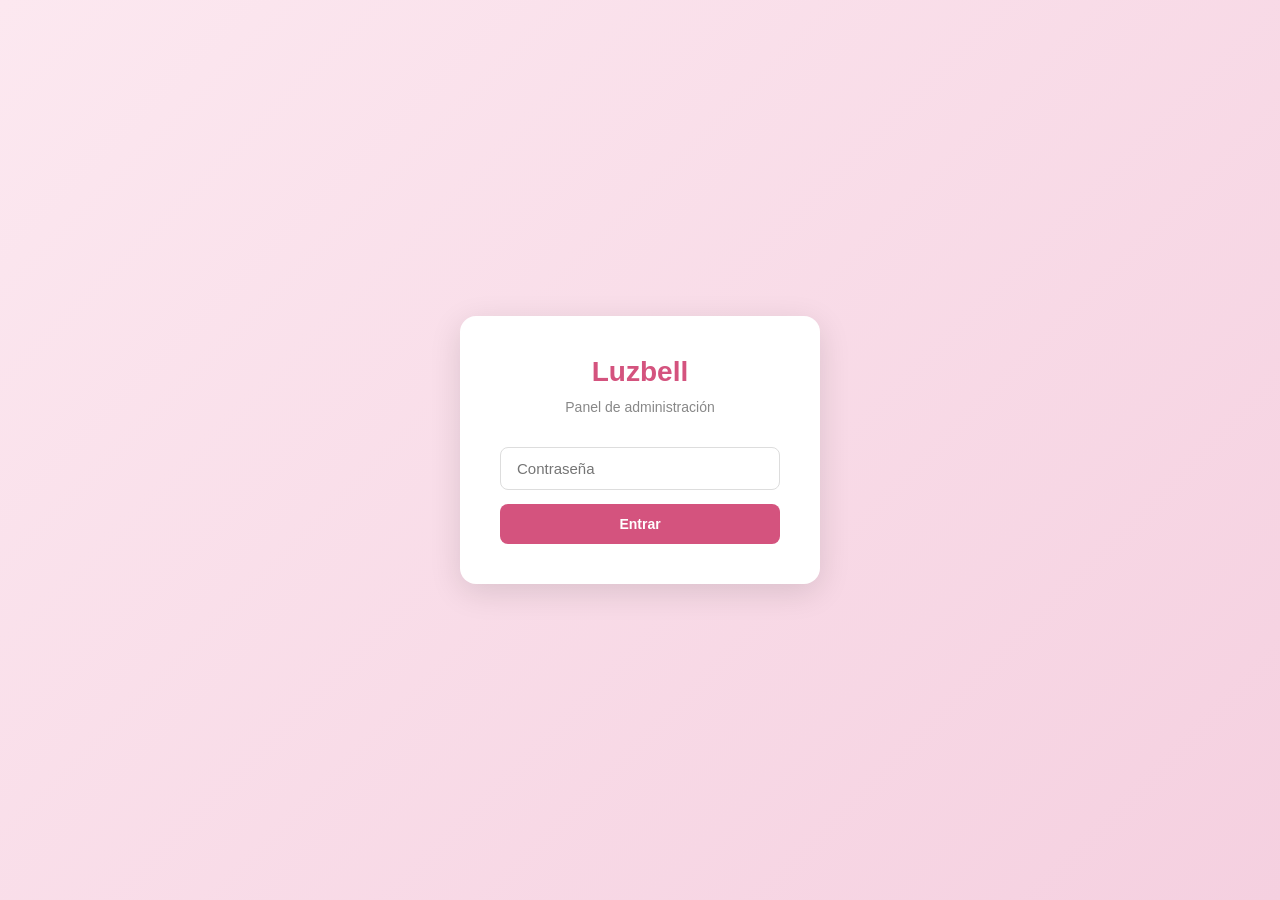
<file: admin.html>
<!DOCTYPE html>
<html lang="es">
<head>
    <meta charset="UTF-8">
    <meta name="viewport" content="width=device-width, initial-scale=1.0">
    <title>Luzbell — Panel Admin</title>
    <link rel="stylesheet" href="style.css">
</head>
<body>

<div id="toastAdmin" class="toast-admin"></div>

<!-- PANTALLA DE LOGIN -->
<div class="login-screen" id="loginScreen">
    <div class="login-box">
        <h1>Luzbell</h1>
        <p>Panel de administración</p>
        <input type="password" id="inputPassword" placeholder="Contraseña" onkeydown="if(event.key==='Enter') iniciarSesion()">
        <p class="login-error" id="loginError">Contraseña incorrecta</p>
        <button class="btn-rosa" style="width:100%" onclick="iniciarSesion()">Entrar</button>
    </div>
</div>

<!-- PANEL PRINCIPAL -->
<div class="panel" id="panelAdmin">
    <div class="panel-header">
        <h1>🛍️ Luzbell — Admin</h1>
        <button class="btn-logout" onclick="cerrarSesion()">Salir</button>
    </div>
    <div class="panel-body">

        <div class="tabs">
            <button class="tab activo" onclick="cambiarTab('productos')">Productos</button>
            <button class="tab" onclick="cambiarTab('slider')">Slider de fotos</button>
            <button class="tab" onclick="cambiarTab('ofertas')">🏷️ Ofertas</button>
        </div>

        <!-- TAB PRODUCTOS -->
        <div class="seccion activa" id="secProductos">
            <div class="form-card">
                <h2>➕ Agregar producto</h2>
                <div id="msgProducto" class="mensaje-estado"></div>
                <div class="form-fila">
                    <div class="form-grupo">
                        <label>Nombre del producto</label>
                        <input type="text" id="prodNombre" placeholder="Ej: Vestido floral rosa">
                    </div>
                    <div class="form-grupo">
                        <label>Precio ($)</label>
                        <input type="number" id="prodPrecio" placeholder="Ej: 12000">
                    </div>
                </div>
                <div class="form-grupo">
                    <label>Categoría</label>
                    <select id="prodCategoria">
                        <option value="Vestidos">Vestidos</option>
                        <option value="Remeras">Remeras</option>
                        <option value="Pantalones">Pantalones</option>
                        <option value="Accesorios">Accesorios</option>
                    </select>
                </div>
                <div class="form-grupo">
                    <label>Talles disponibles</label>
                    <div class="talles-checkboxes" id="contenedorTalles">
                        <label class="talle-check"><input type="checkbox" value="XS"> XS</label>
                        <label class="talle-check"><input type="checkbox" value="S"> S</label>
                        <label class="talle-check"><input type="checkbox" value="M" checked> M</label>
                        <label class="talle-check"><input type="checkbox" value="L"> L</label>
                        <label class="talle-check"><input type="checkbox" value="XL"> XL</label>
                    </div>
                </div>
                <div class="form-grupo">
                    <label class="disponible-label">
                        <input type="checkbox" id="prodDisponible" checked>
                        Disponible para la venta
                    </label>
                </div>
                <div class="form-grupo">
                    <label>Foto del producto</label>
                    <div class="upload-area" onclick="document.getElementById('prodFoto').click()">
                        📷 Hacé click para subir una foto
                        <input type="file" id="prodFoto" accept="image/*" onchange="previsualizarFoto(this, 'prevProducto')">
                    </div>
                    <img id="prevProducto" class="preview-imagen">
                </div>
                <button class="btn-rosa" id="btnAgregarProducto" onclick="agregarProducto()">Publicar producto</button>
            </div>

            <div class="form-card">
                <h2>📦 Productos publicados</h2>
                <div id="listaProductos" class="lista-productos">
                    <div class="vacio">Cargando...</div>
                </div>
            </div>
        </div>

        <!-- TAB SLIDER -->
        <div class="seccion" id="secSlider">
            <div class="form-card">
                <h2>➕ Agregar foto al slider</h2>
                <div id="msgSlider" class="mensaje-estado"></div>
                <div class="form-grupo">
                    <label>Foto</label>
                    <div class="upload-area" onclick="document.getElementById('sliderFoto').click()">
                        📷 Hacé click para subir una foto
                        <input type="file" id="sliderFoto" accept="image/*" onchange="previsualizarFoto(this, 'prevSlider')">
                    </div>
                    <img id="prevSlider" class="preview-imagen">
                </div>
                <div class="form-grupo">
                    <label>Texto (opcional)</label>
                    <input type="text" id="sliderCaption" placeholder="Ej: Nueva colección Otoño">
                </div>
                <button class="btn-rosa" id="btnAgregarSlider" onclick="agregarSlider()">Agregar al slider</button>
            </div>

            <div class="form-card">
                <h2>🖼️ Fotos del slider</h2>
                <div id="listaSlider" class="lista-productos">
                    <div class="vacio">Cargando...</div>
                </div>
            </div>
        </div>

        <!-- TAB OFERTAS -->
        <div class="seccion" id="secOfertas">
            <div class="form-card">
                <h2>🏷️ Poner producto en oferta</h2>
                <p style="color:#888;font-size:14px;margin-bottom:16px">Seleccioná un producto y asignale un descuento. Aparecerá automáticamente en la sección <strong>Ofertas</strong> de la tienda.</p>
                <div id="msgOferta" class="mensaje-estado"></div>
                <div class="form-grupo">
                    <label>Producto</label>
                    <select id="ofertaProducto" onchange="actualizarPreviewOferta()">
                        <option value="">— Seleccioná un producto —</option>
                    </select>
                </div>
                <div class="form-grupo">
                    <label>Descuento (%)</label>
                    <input type="number" id="ofertaDescuento" placeholder="Ej: 20 (para 20% off)" min="1" max="99" oninput="actualizarPreviewOferta()">
                </div>
                <div id="ofertaPreview" style="display:none;background:#fff5f8;border:1px solid #f9c4d4;border-radius:10px;padding:14px;margin-bottom:16px">
                    <p style="margin:0;font-size:13px;color:#888">Vista previa del precio:</p>
                    <p id="ofertaPreviewTexto" style="margin:6px 0 0;font-size:20px;font-weight:700;color:#D4537E"></p>
                </div>
                <button class="btn-rosa" id="btnAplicarOferta" onclick="aplicarOferta()">Aplicar oferta</button>
            </div>

            <div class="form-card">
                <h2>🔖 Productos en oferta activa</h2>
                <div id="listaOfertas" class="lista-productos">
                    <div class="vacio">Cargando...</div>
                </div>
            </div>
        </div>

    </div>
</div>

<script>
const SUPABASE_URL = 'https://yudkvusmetwkfrmovisa.supabase.co';
const SUPABASE_KEY = 'eyJhbGciOiJIUzI1NiIsInR5cCI6IkpXVCJ9.eyJpc3MiOiJzdXBhYmFzZSIsInJlZiI6Inl1ZGt2dXNtZXR3a2ZybW92aXNhIiwicm9sZSI6ImFub24iLCJpYXQiOjE3NzYxMjQzMzUsImV4cCI6MjA5MTcwMDMzNX0.j6QyRSBng5z6tUBzAqodfYCbuz-u-lLbHheYi0FHJ9k';
const PASSWORD = 'luzbell2025';

// ─── LOGIN ───
function iniciarSesion() {
    const pass = document.getElementById('inputPassword').value;
    if (pass === PASSWORD) {
        document.getElementById('loginScreen').style.display = 'none';
        document.getElementById('panelAdmin').style.display = 'block';
        cargarProductos();
        cargarSlider();
        mostrarPopupAdmin('Hola! 👋', 2500);
    } else {
        document.getElementById('loginError').style.display = 'block';
    }
}

function cerrarSesion() {
    document.getElementById('loginScreen').style.display = 'flex';
    document.getElementById('panelAdmin').style.display = 'none';
    document.getElementById('inputPassword').value = '';
}

// ─── TABS ───
function cambiarTab(tab) {
    document.querySelectorAll('.tab').forEach((t, i) => {
        t.classList.toggle('activo', ['productos','slider','ofertas'][i] === tab);
    });
    document.getElementById('secProductos').classList.toggle('activa', tab === 'productos');
    document.getElementById('secSlider').classList.toggle('activa', tab === 'slider');
    document.getElementById('secOfertas').classList.toggle('activa', tab === 'ofertas');
    if (tab === 'ofertas') {
        cargarSelectorProductos();
        cargarListaOfertas();
    }
}

// ─── HELPERS ───
async function supabaseFetch(endpoint, options = {}) {
    const res = await fetch(SUPABASE_URL + endpoint, {
        ...options,
        headers: {
            'apikey': SUPABASE_KEY,
            'Authorization': 'Bearer ' + SUPABASE_KEY,
            'Content-Type': 'application/json',
            ...(options.headers || {})
        }
    });
    if (res.status === 204 || res.status === 201) return null;
    const text = await res.text();
    if (!text) return null;
    try { return JSON.parse(text); } catch { return null; }
}

async function subirImagen(bucket, archivo) {
    const ext = archivo.name.split('.').pop();
    const nombre = Date.now() + '.' + ext;
    const res = await fetch(SUPABASE_URL + '/storage/v1/object/' + bucket + '/' + nombre, {
        method: 'POST',
        headers: { 'apikey': SUPABASE_KEY, 'Authorization': 'Bearer ' + SUPABASE_KEY, 'Content-Type': archivo.type, 'x-upsert': 'true' },
        body: archivo
    });
    if (!res.ok) { const e = await res.text(); throw new Error('Error al subir imagen: ' + res.status + ' ' + e); }
    return SUPABASE_URL + '/storage/v1/object/public/' + bucket + '/' + nombre;
}

function previsualizarFoto(input, previewId) {
    const prev = document.getElementById(previewId);
    if (input.files && input.files[0]) { prev.src = URL.createObjectURL(input.files[0]); prev.style.display = 'block'; }
}

function mostrarMensaje(id, texto, tipo) {
    const el = document.getElementById(id);
    el.textContent = texto;
    el.className = 'mensaje-estado ' + (tipo === 'ok' ? 'mensaje-ok' : 'mensaje-error');
    el.style.display = 'block';
    setTimeout(() => { el.style.display = 'none'; }, 4000);
}

function mostrarPopupAdmin(texto, duracion = 3000) {
    const cont = document.getElementById('toastAdmin');
    const toast = document.createElement('div');
    toast.className = 'toast';
    toast.textContent = texto;
    cont.appendChild(toast);
    setTimeout(() => { toast.classList.add('toast-out'); }, duracion - 200);
    setTimeout(() => { if (toast.parentNode) toast.parentNode.removeChild(toast); }, duracion);
}

// ─── PRODUCTOS ───
async function agregarProducto() {
    const nombre = document.getElementById('prodNombre').value.trim();
    const precio = document.getElementById('prodPrecio').value.trim();
    const categoria = document.getElementById('prodCategoria').value;
    const fotoInput = document.getElementById('prodFoto');
    const btnAgregar = document.getElementById('btnAgregarProducto');
    const disponible = document.getElementById('prodDisponible').checked;
    const tallesSeleccionados = [...document.querySelectorAll('.talle-check input:checked')].map(cb => cb.value).join(',');

    if (!nombre || !precio) { mostrarMensaje('msgProducto', 'Completá el nombre y el precio.', 'error'); return; }

    btnAgregar.disabled = true; btnAgregar.textContent = 'Publicando...';

    try {
        let imagen_url = null;
        if (fotoInput.files[0]) imagen_url = await subirImagen('productos', fotoInput.files[0]);

        await supabaseFetch('/rest/v1/productos', {
            method: 'POST',
            headers: { 'Prefer': 'return=minimal' },
            body: JSON.stringify({ nombre, precio: parseInt(precio), categoria, imagen_url, talles: tallesSeleccionados, disponible, descuento: 0 })
        });

        mostrarMensaje('msgProducto', '✅ Producto publicado!', 'ok');
        document.getElementById('prodNombre').value = '';
        document.getElementById('prodPrecio').value = '';
        document.getElementById('prodFoto').value = '';
        document.getElementById('prevProducto').style.display = 'none';
        document.getElementById('prodDisponible').checked = true;
        cargarProductos();
    } catch (e) { mostrarMensaje('msgProducto', 'Error: ' + e.message, 'error'); }

    btnAgregar.disabled = false; btnAgregar.textContent = 'Publicar producto';
}

async function cargarProductos() {
    const lista = document.getElementById('listaProductos');
    const data = await supabaseFetch('/rest/v1/productos?select=*&order=created_at.desc');
    if (!data || data.length === 0) { lista.innerHTML = '<div class="vacio">No hay productos todavía.</div>'; return; }
    lista.innerHTML = data.map(p => `
        <div class="item-producto">
            ${p.imagen_url ? `<img src="${p.imagen_url}" alt="${p.nombre}">` : `<div class="item-producto-emoji">👗</div>`}
            <div class="item-producto-info">
                <p>${p.nombre}</p>
                <span>${p.categoria}${p.talles ? ' · ' + p.talles : ''}</span>
                <span class="badge-disponible ${p.disponible ? 'badge-si' : 'badge-no'}" style="display:inline-block;margin-top:4px">${p.disponible ? '✅ Disponible' : '❌ Agotado'}</span>
                ${(p.descuento > 0) ? `<span style="display:inline-block;margin-top:4px;margin-left:6px;background:#fff5f8;color:#D4537E;border:1px solid #f9c4d4;border-radius:20px;padding:2px 10px;font-size:11px;font-weight:bold">🏷️ -${p.descuento}%</span>` : ''}
            </div>
            <span class="item-precio">$${Number(p.precio).toLocaleString('es-AR')}</span>
            <div style="display:flex;flex-direction:column;gap:6px">
                <button class="btn-peligro" style="background:${p.disponible ? '#fff' : '#D4537E'};color:${p.disponible ? '#D4537E' : '#fff'};border-color:#D4537E" onclick="toggleDisponible(${p.id}, ${p.disponible})">${p.disponible ? 'Marcar agotado' : 'Marcar disponible'}</button>
                <button class="btn-peligro" onclick="eliminarProducto(${p.id})">Eliminar</button>
            </div>
        </div>
    `).join('');
}

async function toggleDisponible(id, estadoActual) {
    await supabaseFetch('/rest/v1/productos?id=eq.' + id, { method: 'PATCH', headers: { 'Prefer': 'return=minimal' }, body: JSON.stringify({ disponible: !estadoActual }) });
    cargarProductos();
}

async function eliminarProducto(id) {
    if (!confirm('¿Eliminar este producto?')) return;
    await supabaseFetch('/rest/v1/productos?id=eq.' + id, { method: 'DELETE' });
    cargarProductos();
}

// ─── SLIDER ───
async function agregarSlider() {
    const fotoInput = document.getElementById('sliderFoto');
    const caption = document.getElementById('sliderCaption').value.trim();
    const btnAgregar = document.getElementById('btnAgregarSlider');

    if (!fotoInput.files[0]) { mostrarMensaje('msgSlider', 'Seleccioná una foto primero.', 'error'); return; }

    btnAgregar.disabled = true; btnAgregar.textContent = 'Subiendo...';

    try {
        const imagen_url = await subirImagen('slider', fotoInput.files[0]);
        const data = await supabaseFetch('/rest/v1/slider?select=orden&order=orden.desc&limit=1');
        const orden = (data && data.length > 0 ? data[0].orden : 0) + 1;
        await supabaseFetch('/rest/v1/slider', { method: 'POST', headers: { 'Prefer': 'return=minimal' }, body: JSON.stringify({ imagen_url, caption, orden }) });
        mostrarMensaje('msgSlider', '✅ Foto agregada al slider!', 'ok');
        document.getElementById('sliderFoto').value = '';
        document.getElementById('sliderCaption').value = '';
        document.getElementById('prevSlider').style.display = 'none';
        cargarSlider();
    } catch (e) { mostrarMensaje('msgSlider', 'Error: ' + e.message, 'error'); }

    btnAgregar.disabled = false; btnAgregar.textContent = 'Agregar al slider';
}

async function cargarSlider() {
    const lista = document.getElementById('listaSlider');
    const data = await supabaseFetch('/rest/v1/slider?select=*&order=orden.asc');
    if (!data || data.length === 0) { lista.innerHTML = '<div class="vacio">No hay fotos todavía.</div>'; return; }
    lista.innerHTML = data.map(s => `
        <div class="item-producto">
            <img src="${s.imagen_url}" alt="slide">
            <div class="item-producto-info"><p>${s.caption || '(sin texto)'}</p><span>Posición ${s.orden}</span></div>
            <button class="btn-peligro" onclick="eliminarSlide(${s.id})">Eliminar</button>
        </div>`).join('');
}

async function eliminarSlide(id) {
    if (!confirm('¿Eliminar esta foto del slider?')) return;
    await supabaseFetch('/rest/v1/slider?id=eq.' + id, { method: 'DELETE' });
    cargarSlider();
}

// ─── OFERTAS ───
let _productosCache = [];

async function cargarSelectorProductos() {
    const sel = document.getElementById('ofertaProducto');
    sel.innerHTML = '<option value="">Cargando...</option>';
    try {
        const data = await supabaseFetch('/rest/v1/productos?select=id,nombre,precio,descuento&order=nombre.asc');
        _productosCache = data || [];
        sel.innerHTML = '<option value="">— Seleccioná un producto —</option>' +
            _productosCache.map(p =>
                `<option value="${p.id}" data-precio="${p.precio}" data-descuento="${p.descuento || 0}">${p.nombre} — $${Number(p.precio).toLocaleString('es-AR')}${p.descuento > 0 ? '  🏷️ ya tiene -' + p.descuento + '%' : ''}</option>`
            ).join('');
    } catch(e) {
        sel.innerHTML = '<option value="">Error al cargar productos</option>';
        mostrarMensaje('msgOferta', 'No se pudieron cargar los productos.', 'error');
    }
}

function actualizarPreviewOferta() {
    const sel = document.getElementById('ofertaProducto');
    const descuento = parseFloat(document.getElementById('ofertaDescuento').value) || 0;
    const preview = document.getElementById('ofertaPreview');
    const previewTexto = document.getElementById('ofertaPreviewTexto');
    const opt = sel.options[sel.selectedIndex];
    if (!opt || !opt.dataset.precio || descuento <= 0 || sel.value === '') { preview.style.display = 'none'; return; }
    const precio = Number(opt.dataset.precio);
    const precioFinal = Math.round(precio * (1 - descuento / 100));
    previewTexto.innerHTML = `$${precioFinal.toLocaleString('es-AR')} <span style="font-size:14px;color:#aaa;text-decoration:line-through;font-weight:400">antes $${precio.toLocaleString('es-AR')}</span>`;
    preview.style.display = 'block';
}

async function aplicarOferta() {
    const productoId = document.getElementById('ofertaProducto').value;
    const descuento = parseFloat(document.getElementById('ofertaDescuento').value);
    if (!productoId) { mostrarMensaje('msgOferta', 'Seleccioná un producto.', 'error'); return; }
    if (!descuento || descuento < 1 || descuento > 99) { mostrarMensaje('msgOferta', 'Ingresá un descuento entre 1 y 99%.', 'error'); return; }

    const btn = document.getElementById('btnAplicarOferta');
    btn.disabled = true; btn.textContent = 'Guardando...';

    try {
        const res = await supabaseFetch('/rest/v1/productos?id=eq.' + productoId, {
            method: 'PATCH',
            headers: { 'Prefer': 'return=minimal' },
            body: JSON.stringify({ descuento: descuento })
        });

        mostrarMensaje('msgOferta', '✅ Oferta aplicada! Ya aparece en la tienda.', 'ok');
        document.getElementById('ofertaDescuento').value = '';
        document.getElementById('ofertaPreview').style.display = 'none';
        cargarSelectorProductos();
        cargarListaOfertas();
        mostrarPopupAdmin('Oferta publicada 🏷️', 2500);
    } catch(e) {
        mostrarMensaje('msgOferta', 'Error al aplicar: ' + e.message, 'error');
    }

    btn.disabled = false; btn.textContent = 'Aplicar oferta';
}

async function cargarListaOfertas() {
    const lista = document.getElementById('listaOfertas');
    lista.innerHTML = '<div class="vacio">Cargando...</div>';
    try {
        // Filtro PostgREST correcto para descuento > 0
        const data = await supabaseFetch('/rest/v1/productos?select=*&descuento=gt.0&order=descuento.desc');
        if (!data || data.length === 0) {
            lista.innerHTML = '<div class="vacio">No hay productos en oferta. Usá el formulario de arriba para agregar uno.</div>';
            return;
        }
        lista.innerHTML = data.map(p => {
            const precioFinal = Math.round(Number(p.precio) * (1 - p.descuento / 100));
            return `
            <div class="item-producto">
                ${p.imagen_url ? `<img src="${p.imagen_url}" alt="${p.nombre}">` : `<div class="item-producto-emoji">👗</div>`}
                <div class="item-producto-info">
                    <p>${p.nombre}</p>
                    <span>${p.categoria}</span><br>
                    <span style="color:#D4537E;font-weight:600;font-size:13px">-${p.descuento}% OFF</span>
                </div>
                <div style="text-align:right;min-width:90px">
                    <div style="text-decoration:line-through;color:#bbb;font-size:12px">$${Number(p.precio).toLocaleString('es-AR')}</div>
                    <div class="item-precio">$${precioFinal.toLocaleString('es-AR')}</div>
                </div>
                <button class="btn-peligro" onclick="quitarOferta(${p.id})">Quitar oferta</button>
            </div>`;
        }).join('');
    } catch(e) {
        lista.innerHTML = '<div class="vacio">Error al cargar las ofertas.</div>';
    }
}

async function quitarOferta(id) {
    if (!confirm('¿Quitar el descuento de este producto?')) return;
    await supabaseFetch('/rest/v1/productos?id=eq.' + id, {
        method: 'PATCH',
        headers: { 'Prefer': 'return=minimal' },
        body: JSON.stringify({ descuento: 0 })
    });
    cargarSelectorProductos();
    cargarListaOfertas();
    mostrarPopupAdmin('Oferta quitada ✅', 2000);
}

// ─── TALLES DINÁMICOS ───
window.addEventListener("load", function () {
    const selectCategoria = document.getElementById("prodCategoria");
    const contenedor = document.getElementById("contenedorTalles");

    function actualizarTalles() {
        const c = selectCategoria.value;
        if (c === "Remeras") contenedor.innerHTML = `<label class="talle-check"><input type="checkbox" value="S"> S</label><label class="talle-check"><input type="checkbox" value="M" checked> M</label><label class="talle-check"><input type="checkbox" value="L"> L</label><label class="talle-check"><input type="checkbox" value="XL"> XL</label><label class="talle-check"><input type="checkbox" value="XXL"> XXL</label>`;
        else if (c === "Pantalones") contenedor.innerHTML = `<label class="talle-check"><input type="checkbox" value="36"> 36</label><label class="talle-check"><input type="checkbox" value="38"> 38</label><label class="talle-check"><input type="checkbox" value="40" checked> 40</label><label class="talle-check"><input type="checkbox" value="42"> 42</label><label class="talle-check"><input type="checkbox" value="44"> 44</label><label class="talle-check"><input type="checkbox" value="46"> 46</label>`;
        else if (c === "Vestidos") contenedor.innerHTML = `<label class="talle-check"><input type="checkbox" value="S"> S</label><label class="talle-check"><input type="checkbox" value="M" checked> M</label><label class="talle-check"><input type="checkbox" value="L"> L</label><label class="talle-check"><input type="checkbox" value="XL"> XL</label>`;
        else if (c === "Accesorios") contenedor.innerHTML = `<label class="talle-check"><input type="checkbox" value="Único" checked> Único</label>`;
    }

    selectCategoria.addEventListener("change", actualizarTalles);
    actualizarTalles();
});
</script>
</body>
</html>
</file>
<file: style.css>
*{
    box-sizing: border-box;
}
html {
    scroll-behavior: smooth;
}
body{
    margin: 0;
    font-family: Arial, sans-serif;
    color: #333333;
    font-size: 16px;
}

h1,h2,h3{
    margin: 0;
}

p{
    margin: 0;
    line-height: 1.7;
}

a{
    text-decoration: none;
}

/* ─── HEADER ─── */
header{
    background-color: #ffffff;
    padding: 16px 24px;
    display: flex;
    justify-content: space-between;
    align-items: center;
    flex-wrap: nowrap;
    gap: 16px;
    position: sticky;
    top: 0;
    z-index: 1000;
}

.header-logo{
    color: #ffffff;
    font-size: 22px;
    font-weight: bold;
    display: flex;
    align-items: center;
    background: transparent;
    margin: 0;
}

.header-logo img{
    height: auto;
    width: 30%;
    max-width: 180px;
    max-height: 80px;
    min-width: 120px;
    display: block;
    background: transparent;
    margin: 0;
    padding: 0;
}

.header-nav{
    display: flex;
    gap: 24px;
}

.header-nav a{
    color: #ffffff;
    font-size: 16px;
    transition: color 0.3s ease;
}
.header-nav a:hover{
    color: #F4C0D1;
}

.header-acciones{
    display: flex;
    gap: 12px;
    align-items: center;
}

/* ─── BOTÓN HAMBURGUESA ─── */
.btn-carrito-movil {
    display: none;  /* oculto en desktop */
    font-size: 13px;
    padding: 8px 14px;
}
.btn-hamburguesa {
    display: none;          /* oculto en desktop */
    flex-direction: column;
    justify-content: center;
    gap: 5px;
    background: transparent;
    border: none;
    cursor: pointer;
    padding: 6px;
    z-index: 1100;
}

.btn-hamburguesa span {
    display: block;
    width: 24px;
    height: 2px;
    background-color: #000000;
    border-radius: 2px;
    transition: transform 0.3s ease, opacity 0.3s ease;
}

/* Animación a X cuando está activo */
.btn-hamburguesa.activo span:nth-child(1) {
    transform: translateY(7px) rotate(45deg);
}
.btn-hamburguesa.activo span:nth-child(2) {
    opacity: 0;
}
.btn-hamburguesa.activo span:nth-child(3) {
    transform: translateY(-7px) rotate(-45deg);
}

/* ─── MENÚ MÓVIL DESPLEGABLE ─── */
.menu-movil {
    display: none;          /* oculto en desktop */
    flex-direction: column;
    background-color: #222222;
    padding: 0;
    max-height: 0;
    overflow: hidden;
    transition: max-height 0.35s ease, padding 0.35s ease;
    position: sticky;
    top: 73px;              /* justo debajo del header */
    z-index: 999;
}

.menu-movil a {
    color: #ffffff;
    font-size: 16px;
    padding: 14px 24px;
    border-bottom: 1px solid #333333;
    transition: background-color 0.2s ease, color 0.2s ease;
}

.menu-movil a:hover {
    background-color: #D4537E;
    color: #ffffff;
}

.menu-movil.abierto {
    max-height: 300px;
}

/* ─── RESPONSIVE: activar hamburguesa en móvil ─── */
@media (max-width: 700px) {
    .header-nav {
        display: none;      /* ocultar nav normal */
    }
    .header-acciones {
        display: none;      /* ocultar botones de cuenta/carrito del header */
    }
    .btn-hamburguesa {
        display: flex;      /* mostrar hamburguesa */
    }
    .btn-carrito-movil {
        display: flex;
        align-items: center;
    }
    .menu-movil {
        display: flex;      /* permitir que se abra */
    }
    .menu-movil-cuenta {
        border-top: 2px solid #D4537E;
        color: #F4C0D1 !important;
        font-weight: bold;
    }
    .header-logo img {
        width: 35%;
        max-height: 60px;
        min-width: 100px;
    }
    .productos-grid {
        grid-template-columns: repeat(2, 1fr);
        gap: 12px;
    }
    .tarjeta-imagen {
        height: 130px;
        font-size: 36px;
    }
    .tarjeta-info {
        padding: 8px 4px;
    }
    .btn-rosa {
        font-size: 12px;
        padding: 8px 10px;
        width: 100%;
    }
    .modal-contenido {
        padding: 20px 14px;
        max-height: 92vh;
        border-radius: 12px;
    }
}

@media (max-width: 900px) {
    .productos-grid {
        grid-template-columns: repeat(2, 1fr);
    }
}

@media (max-width: 600px) {
    .header-logo img {
        max-height: 50px;
    }
}

/* ─── BOTONES ─── */
.btn-rosa{
    background-color: #D4537E;
    color: #ffffff;
    border: none;
    padding: 12px 28px;
    border-radius: 8px;
    cursor: pointer;
    font-size: 14px;
    font-weight: bold;
    transition: background 0.2s, transform 0.2s;
}
.btn-rosa:hover {
    background-color: #993556;
}
.btn-rosa:disabled { background: #e8a0b8; cursor: not-allowed; }

.btn-rosa-grande{
    background-color: #D4537E;
    color:#ffffff;
    border: none;
    padding: 16px 36px;
    border-radius: 30px;
    cursor: pointer;
    font-size: 15px;
    font-weight: bold;
    text-decoration: none;
    display: inline-block;
}
.btn-rosa-grande:hover{
    background-color: #993556;
}

.btn-outline{
    background-color: #ffffff;
    color: #444444;
    border: 1px solid #dddddd;
    padding: 7px 16px;
    border-radius: 20px;
    cursor: pointer;
    font-size: 13px;
}
.btn-outline:hover{
    border-color: #D4537E;
    color: #D4537E;
}

.btn-outline-activo {
    background-color: #D4537E;
    color: #ffffff;
    border: none;
    padding: 7px 16px;
    border-radius: 20px;
    cursor: pointer;
    font-size: 13px;
}
.btn-outline-activo:hover{
    background-color: #993556;
}

/* ─── HERO ─── */
.hero{
    background-color: #fce8f0;
    padding: 80px 24px;
    text-align: center;
}
.hero-subtitulo{
   font-size: 13px;
   letter-spacing: 3px;
   color: #993556;
   margin-bottom: 12px;
   text-transform: uppercase;
}
.hero-titulo{
    font-style: italic;
    font-size: 42px;
    margin-bottom: 16px;
    color: #1a1a1a;
    font-weight: 700;
}
.hero-descripcion{
    font-size: 16px;
    color: #666666;
    margin-bottom: 32px;
    max-width: 500px;
    margin-left: auto;
    margin-right: auto;
}

/* ─── SECCIONES ─── */
.seccion-fondo-blanco{
    background-color: #ffffff;
    padding: 40px 24px;
}
.seccion-fondo-gris{
    background-color: #fafafa;
    padding: 40px 24px;
}
.seccion-titulo{
    font-size: 22px;
    margin-bottom: 8px;
}
.seccion-titulo-centrado{
    font-size: 22px;
    margin-bottom: 24px;
    text-align: center;
}
.seccion-subtitulo{
    font-size: 14px;
    color: #888888;
    margin-bottom: 24px;
}
.borde-superior{
    border-top: 1px solid #eeeeee;
}

/* ─── CATEGORÍAS ─── */
.categorias-grid{
    display: flex;
    gap: 16px;
    justify-content: center;
    flex-wrap: wrap;
}
.categoria-item{
    text-align: center;
    cursor: pointer;
}
.categoria-circulo{
    width: 100px;
    height: 100px;
    border-radius: 50%;
    display: flex;
    align-items: center;
    justify-content: center;
    font-size: 36px;
    margin: 0 auto 8px;
}
.categoria-nombre{
    font-size: 13px;
    color: #555555;
}
.circulo-rosa {background-color: #fce8f0;}
.circulo-azul {background-color: #e0f0ff;}
.circulo-verde {background-color: #e0ffe0;}
.circulo-amarillo {background-color: #fff0e0;}

/* ─── CATÁLOGO ─── */
.filtros{
    display: flex;
    gap: 8px;
    flex-wrap: wrap;
    margin-bottom: 24px;
}
.productos-grid{
    display: grid;
    grid-template-columns: repeat(2, 1fr);
    gap: 20px;
}
.tarjeta-producto{
    border: 1px solid #eeeeee;
    border-radius: 12px;
    padding: 16px;
    overflow: hidden;
    background-color: #ffffff;
    box-shadow: 0 3px 6px rgba(0,0,0,0.1);
}
.tarjeta-producto:hover{
    box-shadow: 0 6px 12px rgba(0,0,0,0.15);
    border-color: #D4537E;
}
.tarjeta-imagen{
    height: 180px;
    display: flex;
    align-items: center;
    justify-content: center;
    font-size: 50px;
}
.tarjeta-info{
    padding: 12px;
}
.tarjeta-nombre{
    font-weight: bold;
    font-size: 14px;
    margin-bottom: 8px;
}
.tarjeta-categoria{
    font-size: 12px;
    color: #aaaaaa;
    margin-bottom: 4px;
}
.tarjeta-precio{
    color: #D4537E;
    font-weight: bold;
    font-size: 16px;
    margin-bottom: 12px;
}
.bg-rosa{background-color: #f5e0ea;}
.bg-azul{background-color: #e0eaf5;}
.bg-verde{background-color: #e0f5e8;}
.bg-amarillo{background-color: #f5f0e0;}

/* ─── FOOTER ─── */
.footer{
    background-color: #1a1a1a;
    color: #cccccc;
    padding: 48px 24px;
    font-size: 13px;
}
.footer-grid{
    display: flex;
    flex-wrap: wrap;
    gap: 40px;
    justify-content: space-between;
    max-width: 900px;
    margin: 0 auto;
}
.footer-columna{
    min-width: 140px;
}
.footer-titulo{
    color: #ffffff;
    font-weight: bold;
    font-size: 15px;
    margin-bottom: 16px;
}
.footer-columna p{
    margin-bottom: 8px;
    line-height: 1.6;
}
.footer-columna a{
    color: #aaaaaa;
}
.footer-columna a:hover{
    color: #ffffff;
}
.footer-linea{
    border: none;
    border-top: 1px solid #333333;
    margin: 40px 0 24px;
}
.footer-copyright{
    text-align: center;
    color: #555555;
    font-size: 12px;
}

/* ─── OFERTAS ─── */
.ofertas-banner {
    background: linear-gradient(135deg, #D4537E, #f07ca0);
    border-radius: 10px;
    padding: 12px 20px;
    margin-bottom: 20px;
    text-align: center;
}
.ofertas-banner-texto {
    color: #ffffff;
    font-weight: bold;
    font-size: 15px;
    letter-spacing: 0.3px;
}
.tarjeta-descuento-badge {
    position: absolute;
    top: 10px;
    left: 10px;
    background-color: #D4537E;
    color: #ffffff;
    font-size: 12px;
    font-weight: bold;
    padding: 4px 8px;
    border-radius: 20px;
    z-index: 2;
    letter-spacing: 0.3px;
}
.tarjeta-precio-original {
    color: #aaaaaa;
    font-size: 13px;
    text-decoration: line-through;
    margin-bottom: 2px;
}
.tarjeta-precio-oferta {
    color: #D4537E;
    font-weight: bold;
    font-size: 18px;
    margin-bottom: 12px;
}
/* ─── PANEL DEL CARRITO ─── */
.carrito-panel {
    position: fixed;
    top: 0;
    right: -400px;
    width: 400px;
    height: 100%;
    background-color: #ffffff;
    box-shadow: -4px 0 12px rgba(0,0,0,0.15);
    z-index: 2000;
    transition: right 0.3s ease;
    display: flex;
    flex-direction: column;
    padding: 24px;
}
.carrito-panel.abierto {
    right: 0;
}
.carrito-panel-header {
    display: flex;
    justify-content: space-between;
    align-items: center;
    margin-bottom: 24px;
}
.carrito-items {
    flex: 1;
    overflow-y: auto;
}
.carrito-panel-footer {
    border-top: 1px solid #eeeeee;
    padding-top: 16px;
    margin-top: 16px;
}
.carrito-item {
    display: flex;
    align-items: center;
    gap: 12px;
    padding: 10px 0;
    border-bottom: 1px solid #f0f0f0;
}
.carrito-item-img {
    width: 56px;
    height: 56px;
    object-fit: cover;
    border-radius: 8px;
    flex-shrink: 0;
    background-color: #fce8f0;
}
.carrito-item-emoji {
    display: flex;
    align-items: center;
    justify-content: center;
    font-size: 24px;
}
.carrito-item-info {
    flex: 1;
    min-width: 0;
}
.carrito-item-nombre {
    font-size: 14px;
    font-weight: 600;
    color: #333;
    white-space: nowrap;
    overflow: hidden;
    text-overflow: ellipsis;
    margin-bottom: 2px;
}
.carrito-item-precio {
    font-size: 14px;
    color: #D4537E;
    font-weight: bold;
}
.carrito-item-eliminar {
    background: #f0f0f0;
    border: none;
    border-radius: 50%;
    width: 28px;
    height: 28px;
    font-size: 13px;
    cursor: pointer;
    flex-shrink: 0;
    display: flex;
    align-items: center;
    justify-content: center;
    transition: background 0.2s;
}
.carrito-item-eliminar:hover {
    background: #fce8f0;
    color: #D4537E;
}
/* ─── MODAL CATÁLOGO ─── */
.modal-overlay {
    display: none;
    position: fixed;
    inset: 0;
    background-color: rgba(0, 0, 0, 0.55);
    z-index: 1500;
    align-items: center;
    justify-content: center;
    padding: 20px;
    backdrop-filter: blur(3px);
}

.modal-overlay.abierto {
    display: flex;
    animation: fadeInOverlay 0.25s ease;
}

@keyframes fadeInOverlay {
    from { opacity: 0; }
    to   { opacity: 1; }
}

.modal-contenido {
    background-color: #fafafa;
    border-radius: 16px;
    width: 100%;
    max-width: 720px;
    max-height: 88vh;
    overflow-y: auto;
    padding: 28px;
    box-shadow: 0 20px 60px rgba(0,0,0,0.25);
    animation: slideUpModal 0.3s ease;
}

@keyframes slideUpModal {
    from { transform: translateY(30px); opacity: 0; }
    to   { transform: translateY(0);    opacity: 1; }
}

.modal-header {
    display: flex;
    justify-content: space-between;
    align-items: flex-start;
    margin-bottom: 20px;
}

.modal-cerrar {
    background: #eeeeee;
    border: none;
    border-radius: 50%;
    width: 36px;
    height: 36px;
    font-size: 16px;
    cursor: pointer;
    display: flex;
    align-items: center;
    justify-content: center;
    flex-shrink: 0;
    transition: background-color 0.2s ease;
}

.modal-cerrar:hover {
    background-color: #D4537E;
    color: #ffffff;
}


/* ─── SLIDER ─── */
.seccion-slider {
    background-color: #ffffff;
    padding: 40px 0 32px;
}

.seccion-slider .seccion-titulo-centrado {
    padding: 0 24px;
    margin-bottom: 24px;
}

.slider-wrapper {
    position: relative;
    display: flex;
    align-items: center;
    gap: 0;
}

.slider-track-container {
    overflow: hidden;
    flex: 1;
}

.slider-track {
    display: flex;
    transition: transform 0.45s cubic-bezier(0.4, 0, 0.2, 1);
    will-change: transform;
}

.slide {
    min-width: 100%;
    position: relative;
    height: auto; /* Se adapta a la altura de la imagen */
    background-color: #fce8f0;
    overflow: hidden;
    display: flex;
    align-items: center;
    justify-content: center;
}

.slide img {
    width: 100%;
    height: auto; /* Muestra la imagen entera */
    max-height: 80vh; /* Evita que sea excesivamente alta en pantallas grandes */
    object-fit: contain;
    display: block;
}

/* Placeholder cuando no carga la imagen */
.slide.slide-placeholder {
    background: linear-gradient(135deg, #fce8f0 0%, #f5d0e0 50%, #fce8f0 100%);
    background-size: 200% 200%;
    animation: shimmer 2s ease infinite;
}

.slide.slide-placeholder::before {
    content: "📷";
    font-size: 48px;
    opacity: 0.4;
}

@keyframes shimmer {
    0%   { background-position: 0% 50%; }
    50%  { background-position: 100% 50%; }
    100% { background-position: 0% 50%; }
}

.slide-caption {
    position: absolute;
    bottom: 0;
    left: 0;
    right: 0;
    background: linear-gradient(transparent, rgba(0,0,0,0.55));
    color: #ffffff;
    font-size: 15px;
    font-weight: bold;
    padding: 32px 20px 16px;
    letter-spacing: 1px;
}

/* Flechas */
.slider-btn {
    background-color: rgba(255,255,255,0.92);
    border: none;
    width: 44px;
    height: 44px;
    border-radius: 50%;
    font-size: 28px;
    line-height: 1;
    cursor: pointer;
    position: absolute;
    top: 50%;
    transform: translateY(-50%);
    z-index: 10;
    box-shadow: 0 2px 8px rgba(0,0,0,0.18);
    display: flex;
    align-items: center;
    justify-content: center;
    transition: background-color 0.2s ease, transform 0.2s ease;
    color: #D4537E;
    font-weight: bold;
}

.slider-btn:hover {
    background-color: #D4537E;
    color: #ffffff;
    transform: translateY(-50%) scale(1.08);
}

.slider-btn-prev { left: 12px; }
.slider-btn-next { right: 12px; }

/* Puntitos */
.slider-dots {
    display: flex;
    justify-content: center;
    gap: 8px;
    margin-top: 16px;
    padding: 0 24px;
}

.slider-dot {
    width: 8px;
    height: 8px;
    border-radius: 50%;
    background-color: #dddddd;
    cursor: pointer;
    transition: background-color 0.3s ease, transform 0.3s ease;
}

.slider-dot.activo {
    background-color: #D4537E;
    transform: scale(1.3);
}

@media (max-width: 700px) {
    .slide {
        height: auto; /* Se adapta a la altura de la imagen */
    }
    .slide img {
        height: auto; /* Se asegura de que se vea entera */
        max-height: 70vh; /* Limita la altura en pantallas pequeñas */
    }
    .slider-btn {
        width: 36px;
        height: 36px;
        font-size: 22px;
    }
    .slider-btn-prev { left: 6px; }
    .slider-btn-next { right: 6px; }
}

/* ─── TALLES Y DISPONIBILIDAD ─── */
.tarjeta-talles {
    display: flex;
    flex-wrap: wrap;
    gap: 4px;
    margin-bottom: 8px;
}
.talle-badge {
    font-size: 11px;
    font-weight: bold;
    padding: 3px 8px;
    border-radius: 12px;
    background: #fce8f0;
    color: #D4537E;
    border: 1px solid #f4c0d1;
}
.tarjeta-agotada {
    opacity: 0.7;
}
.tarjeta-agotada .btn-rosa {
    background: #cccccc;
    cursor: not-allowed;
}
.tarjeta-agotada .btn-rosa:hover {
    background: #cccccc;
}
.tarjeta-agotado-badge {
    position: absolute;
    top: 42px;
    left: 10px;
    background: rgba(0,0,0,0.6);
    color: white;
    font-size: 11px;
    font-weight: bold;
    padding: 4px 10px;
    border-radius: 20px;
    letter-spacing: 1px;
}

/* ─── MI CUENTA ─── */
.cuenta-tabs {
    display: flex;
    border-bottom: 2px solid #eee;
    margin-bottom: 24px;
    gap: 0;
}
.cuenta-tab {
    flex: 1;
    padding: 12px;
    border: none;
    background: transparent;
    font-size: 13px;
    font-weight: bold;
    color: #888;
    cursor: pointer;
    border-bottom: 2px solid transparent;
    margin-bottom: -2px;
    transition: all 0.2s;
}
.cuenta-tab.activo {
    color: #D4537E;
    border-bottom-color: #D4537E;
}
.cuenta-tab:hover:not(.activo) { color: #555; }

.cuenta-seccion { display: none; }
.cuenta-seccion.activa { display: block; }

.auth-form { max-width: 360px; margin: 0 auto; }
.auth-form h3 { margin-bottom: 20px; font-size: 18px; color: #333; text-align: center; }
.auth-input {
    width: 100%; padding: 12px 14px; border: 1px solid #ddd;
    border-radius: 8px; font-size: 14px; margin-bottom: 12px; display: block;
}
.auth-input:focus { outline: none; border-color: #D4537E; }
.auth-btn {
    width: 100%; padding: 13px; background: #D4537E; color: white;
    border: none; border-radius: 8px; font-size: 15px; font-weight: bold;
    cursor: pointer; margin-bottom: 12px; transition: background 0.2s;
}
.auth-btn:hover { background: #993556; }
.auth-link {
    text-align: center; font-size: 13px; color: #888;
}
.auth-link a { color: #D4537E; cursor: pointer; }
.auth-error {
    background: #fff5f5; color: #c53030; border: 1px solid #fc8181;
    padding: 10px 14px; border-radius: 8px; font-size: 13px;
    margin-bottom: 12px; display: none;
}
.auth-ok {
    background: #f0fff4; color: #276749; border: 1px solid #9ae6b4;
    padding: 10px 14px; border-radius: 8px; font-size: 13px;
    margin-bottom: 12px; display: none;
}

.perfil-header {
    display: flex; align-items: center; gap: 16px; margin-bottom: 24px;
    padding-bottom: 20px; border-bottom: 1px solid #eee;
}
.perfil-avatar {
    width: 56px; height: 56px; border-radius: 50%;
    background: #fce8f0; display: flex; align-items: center;
    justify-content: center; font-size: 24px; flex-shrink: 0;
}
.perfil-email { font-size: 13px; color: #888; margin-top: 2px; }
.btn-cerrar-sesion {
    margin-left: auto; background: transparent; border: 1px solid #ddd;
    color: #888; padding: 8px 14px; border-radius: 8px; cursor: pointer;
    font-size: 13px; white-space: nowrap;
}
.btn-cerrar-sesion:hover { border-color: #D4537E; color: #D4537E; }

.perfil-campo { margin-bottom: 14px; }
.perfil-campo label { display: block; font-size: 12px; font-weight: bold; color: #888; margin-bottom: 4px; }
.perfil-campo input {
    width: 100%; padding: 10px 14px; border: 1px solid #ddd;
    border-radius: 8px; font-size: 14px;
}
.perfil-campo input:focus { outline: none; border-color: #D4537E; }

.pedido-item {
    border: 1px solid #eee; border-radius: 10px; padding: 14px;
    margin-bottom: 12px;
}
.pedido-fecha { font-size: 12px; color: #aaa; margin-bottom: 6px; }
.pedido-productos { font-size: 13px; color: #555; margin-bottom: 6px; white-space: pre-line; }
.pedido-total { font-weight: bold; color: #D4537E; }

.favorito-item {
    display: flex; align-items: center; gap: 12px;
    border: 1px solid #eee; border-radius: 10px; padding: 12px;
    margin-bottom: 10px;
}
.favorito-item img, .favorito-emoji {
    width: 52px; height: 52px; border-radius: 8px;
    object-fit: cover; background: #fce8f0;
    display: flex; align-items: center; justify-content: center; font-size: 24px;
    flex-shrink: 0;
}
.favorito-info { flex: 1; }
.favorito-info p { font-weight: bold; font-size: 14px; }
.favorito-info span { font-size: 12px; color: #888; }
.favorito-precio { color: #D4537E; font-weight: bold; }
.btn-fav {
    background: transparent; border: none; font-size: 22px;
    cursor: pointer; padding: 4px; transition: transform 0.2s;
}
.btn-fav:hover { transform: scale(1.2); }

.vacio-cuenta { text-align: center; color: #aaa; padding: 32px 0; font-size: 14px; }

.tarjeta-fav-btn {
    position: absolute; top: 8px; right: 8px;
    background: rgba(255,255,255,0.85); border: none; border-radius: 50%;
    width: 32px; height: 32px; font-size: 16px; cursor: pointer;
    display: flex; align-items: center; justify-content: center;
    transition: transform 0.2s, background 0.2s !important;
    z-index: 5;
}
.tarjeta-fav-btn:hover { transform: scale(1.15); }

.tarjeta-fav-btn.fav-activo {
    background: rgba(255, 180, 200, 0.95) !important;
    animation: heartPop 0.3s ease forwards;
}

@keyframes heartPop {
    0%   { transform: scale(1); }
    40%  { transform: scale(1.45); }
    70%  { transform: scale(0.9); }
    100% { transform: scale(1); }
}
 /* LOGIN */
        .login-screen {
            min-height: 100vh;
            display: flex;
            align-items: center;
            justify-content: center;
            background: linear-gradient(135deg, #fce8f0, #f5d0e0);
        }
        .login-box {
            background: white;
            padding: 40px;
            border-radius: 16px;
            box-shadow: 0 8px 32px rgba(0,0,0,0.12);
            width: 100%;
            max-width: 360px;
            text-align: center;
        }
        .login-box h1 { color: #D4537E; margin-bottom: 8px; font-size: 28px; }
        .login-box p { color: #888; margin-bottom: 28px; font-size: 14px; }
        .login-box input {
            width: 100%; padding: 12px 16px; border: 1px solid #ddd;
            border-radius: 8px; font-size: 15px; margin-bottom: 14px;
        }
        .login-box input:focus { outline: none; border-color: #D4537E; }
        .login-error { color: #e53e3e; font-size: 13px; margin-bottom: 12px; display: none; }

        /* PANEL */
        .panel { display: none; min-height: 100vh; }
        .panel-header {
            background: white;
            padding: 16px 28px;
            display: flex;
            justify-content: space-between;
            align-items: center;
            box-shadow: 0 2px 8px rgba(0,0,0,0.08);
            position: sticky; top: 0; z-index: 100;
        }
        .panel-header h1 { color: #D4537E; font-size: 20px; }
        .panel-body { padding: 28px; max-width: 960px; margin: 0 auto; }

        /* TABS */
        .tabs { display: flex; gap: 8px; margin-bottom: 28px; }
        .tab {
            padding: 10px 22px; border-radius: 8px; border: none;
            cursor: pointer; font-size: 14px; font-weight: bold;
            background: white; color: #666; transition: all 0.2s;
        }
        .tab.activo { background: #D4537E; color: white; }
        .tab:hover:not(.activo) { border-color: #D4537E; color: #D4537E; }

        /* SECCION */
        .seccion { display: none; }
        .seccion.activa { display: block; }

        /* FORMULARIO */
        .form-card {
            background: white; border-radius: 12px; padding: 28px;
            box-shadow: 0 2px 8px rgba(0,0,0,0.07); margin-bottom: 28px;
        }
        .form-card h2 { margin-bottom: 20px; font-size: 17px; color: #333; }
        .form-grupo { margin-bottom: 16px; }
        .form-grupo label { display: block; font-size: 13px; font-weight: bold; margin-bottom: 6px; color: #555; }
        .form-grupo input, .form-grupo select {
            width: 100%; padding: 10px 14px; border: 1px solid #ddd;
            border-radius: 8px; font-size: 14px;
        }
        .form-grupo input:focus, .form-grupo select:focus { outline: none; border-color: #D4537E; }
        .form-fila { display: grid; grid-template-columns: 1fr 1fr; gap: 16px; }

        /* PREVIEW IMAGEN */
        .preview-imagen {
            width: 100%; height: 180px; border-radius: 8px;
            object-fit: cover; display: none; margin-top: 10px;
            border: 1px solid #eee;
        }
        .upload-area {
            border: 2px dashed #ddd; border-radius: 8px; padding: 24px;
            text-align: center; cursor: pointer; transition: border-color 0.2s;
            color: #aaa; font-size: 14px;
        }
        .upload-area:hover { border-color: #D4537E; color: #D4537E; }
        .upload-area input { display: none; }

        /* BOTONES */
        .btn-peligro {
            background: white; color: #e53e3e; border: 1px solid #e53e3e;
            padding: 6px 14px; border-radius: 6px; cursor: pointer; font-size: 12px;
        }
        .btn-peligro:hover { background: #e53e3e; color: white; }
        .btn-logout {
            background: transparent; border: 1px solid #ddd; color: #666;
            padding: 8px 16px; border-radius: 8px; cursor: pointer; font-size: 13px;
        }

        /* MENSAJE ESTADO */
        .mensaje-estado {
            padding: 12px 16px; border-radius: 8px; font-size: 14px;
            margin-bottom: 16px; display: none;
        }
        .mensaje-ok { background: #f0fff4; color: #276749; border: 1px solid #9ae6b4; }
        .mensaje-error { background: #fff5f5; color: #c53030; border: 1px solid #fc8181; }

        /* TOAST ADMIN */
        .toast-admin {
            position: fixed;
            top: 20px;
            right: 20px;
            display: flex;
            flex-direction: column;
            gap: 12px;
            align-items: flex-end;
            z-index: 9999;
            pointer-events: none;
        }
        .toast-admin .toast {
            background: rgba(20, 20, 20, 0.95);
            color: white;
            padding: 12px 16px;
            border-radius: 14px;
            box-shadow: 0 12px 30px rgba(0,0,0,0.18);
            max-width: 320px;
            font-size: 14px;
            line-height: 1.4;
            pointer-events: auto;
            opacity: 0;
            transform: translateY(-10px) scale(0.97);
            animation: toastIn 0.2s ease forwards;
        }
        .toast-admin .toast.toast-out {
            opacity: 0;
            transform: translateY(-10px) scale(0.95);
            transition: opacity 0.2s ease, transform 0.2s ease;
        }
        @keyframes toastIn {
            from { opacity: 0; transform: translateY(-10px) scale(0.95); }
            to { opacity: 1; transform: translateY(0) scale(1); }
        }

        /* LISTA PRODUCTOS */
        .lista-productos { display: grid; gap: 14px; }
        .item-producto {
            background: white; border-radius: 10px; padding: 16px;
            display: flex; align-items: center; gap: 16px;
            box-shadow: 0 1px 4px rgba(0,0,0,0.07);
        }
        .item-producto img {
            width: 64px; height: 64px; object-fit: cover;
            border-radius: 8px; background: #fce8f0; flex-shrink: 0;
        }
        .item-producto-emoji {
            width: 64px; height: 64px; border-radius: 8px;
            background: #fce8f0; display: flex; align-items: center;
            justify-content: center; font-size: 28px; flex-shrink: 0;
        }
        .item-producto-info { flex: 1; }
        .item-producto-info p { font-weight: bold; margin-bottom: 4px; }
        .item-producto-info span { font-size: 12px; color: #888; }
        .item-precio { color: #D4537E; font-weight: bold; font-size: 15px; }

        .vacio { text-align: center; color: #aaa; padding: 48px; }

        .talles-checkboxes {
            display: flex;
            flex-wrap: wrap;
            gap: 8px;
            margin-top: 6px;
        }
        .talle-check {
            display: flex;
            align-items: center;
            gap: 6px;
            background: #f5f5f5;
            border: 1px solid #ddd;
            border-radius: 20px;
            padding: 6px 14px;
            cursor: pointer;
            font-size: 13px;
            font-weight: bold;
            transition: all 0.2s;
        }
        .talle-check:has(input:checked) {
            background: #fce8f0;
            border-color: #D4537E;
            color: #D4537E;
        }
        .talle-check input { display: none; }
        .disponible-label {
            display: flex;
            align-items: center;
            gap: 10px;
            cursor: pointer;
            font-size: 14px;
            font-weight: bold;
            color: #555;
        }
        .disponible-label input { width: 18px; height: 18px; accent-color: #D4537E; cursor: pointer; }
        .badge-disponible {
            font-size: 11px; padding: 3px 10px; border-radius: 20px;
            font-weight: bold;
        }
        .badge-si { background: #f0fff4; color: #276749; border: 1px solid #9ae6b4; }
        .badge-no { background: #fff5f5; color: #c53030; border: 1px solid #fc8181; }

        @media (max-width: 600px) {
            .form-fila { grid-template-columns: 1fr; }
            .panel-body { padding: 16px; }
        }
</file>
